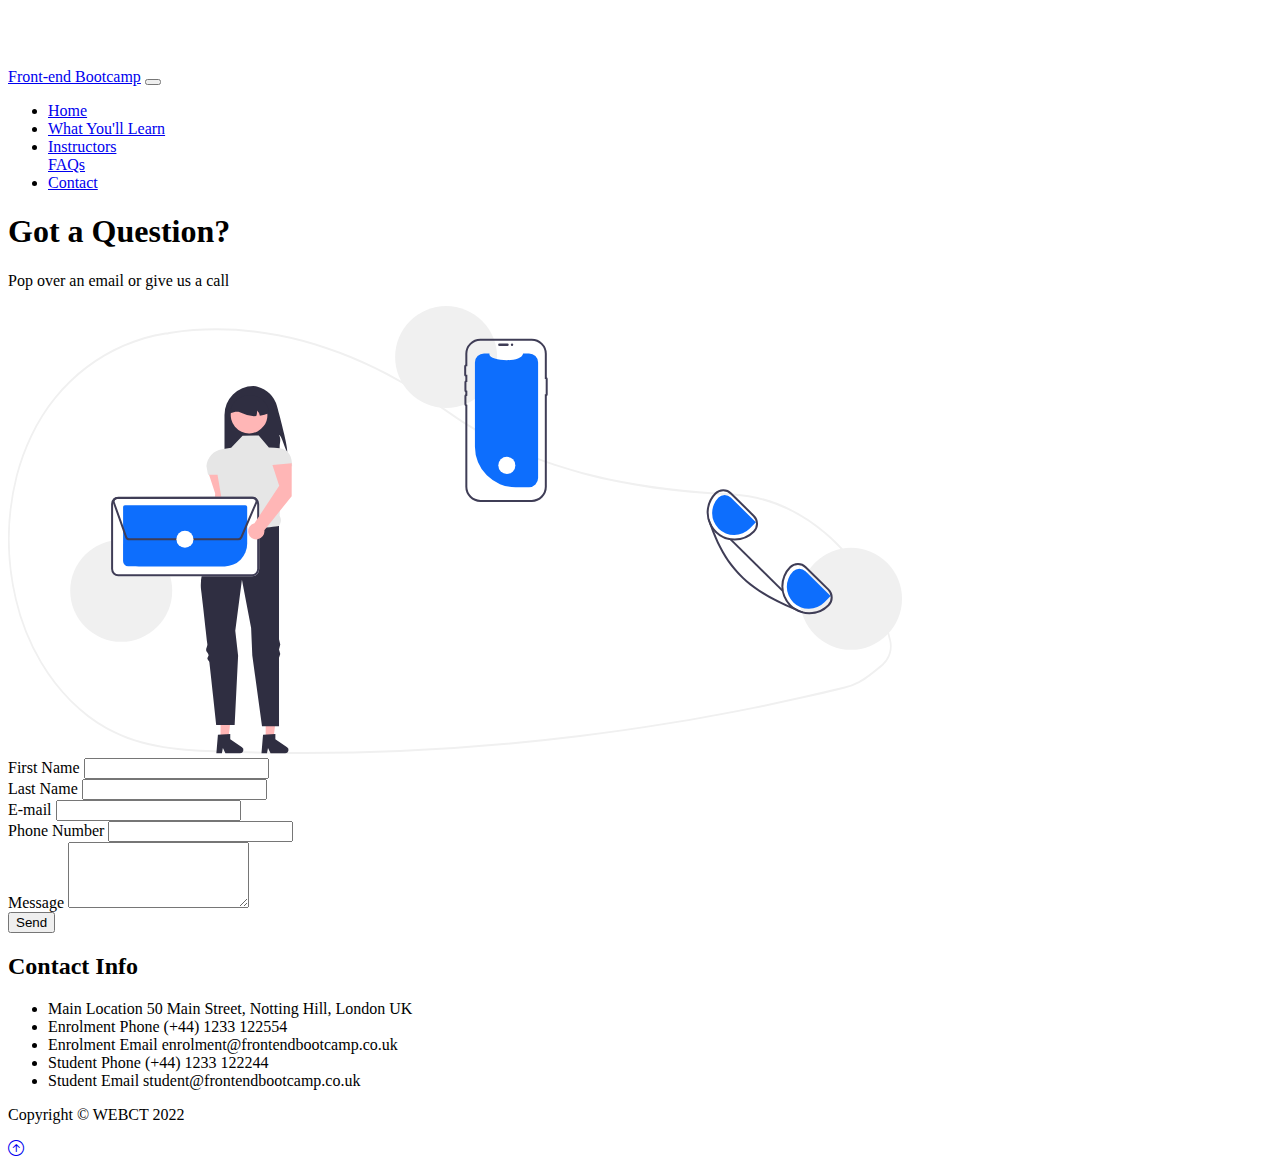
<file: contact.html>
<!DOCTYPE html>
<html lang="en">

<head>
    <meta charset="UTF-8">
    <meta http-equiv="X-UA-Compatible" content="IE=edge">
    <meta name="viewport" content="width=device-width, initial-scale=1.0">
    <!-- CSS only -->
    <link href="https://cdn.jsdelivr.net/npm/bootstrap@5.2.0-beta1/dist/css/bootstrap.min.css" rel="stylesheet"
        integrity="sha384-0evHe/X+R7YkIZDRvuzKMRqM+OrBnVFBL6DOitfPri4tjfHxaWutUpFmBp4vmVor" crossorigin="anonymous">
    <link rel="stylesheet" href="https://cdn.jsdelivr.net/npm/bootstrap-icons@1.3.0/font/bootstrap-icons.css">
    <link href='https://api.mapbox.com/mapbox-gl-js/v2.9.1/mapbox-gl.css' rel='stylesheet' />
    <link rel="icon" type="image/x-icon" href="favicon.png">
    <link rel="stylesheet" href="style.css">
    <title>Contact - Front-end Bootcamp</title>
</head>

<body>
    <!-- Navbar -->
    <nav class="navbar navbar-expand-lg bg-dark navbar-dark py-3 fixed-top">
        <div class="container">
            <a href="index.html" class="navbar-brand">Front-end Bootcamp</a>
            <button class="navbar-toggler" type="button" data-bs-toggle="collapse" data-bs-target="#navmenu">
                <span class="navbar-toggler-icon"></span>
            </button>
            <div class="collapse navbar-collapse" id="navmenu">
                <ul class="navbar-nav ms-auto">
                    <li class="nav-item">
                        <a href="index.html" class="nav-link">Home</a>
                    </li>
                    <li class="nav-item">
                        <a href="index.html#learn" class="nav-link">What You'll Learn</a>
                    </li>
                    <li class="nav-item">
                        <a href="index.html#instructors" class="nav-link">Instructors</a>
                    </li>
                    <a href="FAQs.html" class="nav-link">FAQs</a>
                    </li>
                    <li class="nav-item">
                        <a href="contact.html" class="nav-link">Contact</a>
                    </li>
                </ul>
            </div>
        </div>
    </nav>

    <!-- Showcase -->
    <section class="bg-dark text-light p-5 text-center text-sm-start">
        <div class="container">
            <div class="d-sm-flex align-items-center justify-content-between">
                <div>
                    <h1>Got a <span class="text-warning">Question?</span> </h1>
                    <p class="lead my-4">Pop over an email or give us a call</p>
                </div>
                <img class="img-fluid w-50 d-none d-sm-block" src="contact.svg" alt="">
            </div>
        </div>
    </section>

    <!-- Contact Form -->
    <div class="containe m-5 px-5">
        <form action="https://formsubmit.co/48875f39c1b086574e577a83d9bfc5df " method="POST" class="row g-3">
            <input type="hidden" name="_template" value="box">
            <input type="hidden" name="_autoresponse" value="Thank you for your message. One of our team will be in contact shortly. 
           This email was automatically generated.">
            <div class="col-md-6">
                <label for="firstName" class="form-label">First Name</label>
                <input type="text" class="form-control" name="firstName" id="firstName" required>
            </div>
            <div class="col-md-6">
                <label for="lastName" class="form-label">Last Name</label>
                <input type="text" class="form-control" name="lastName" id="lastName" required>
            </div>
            <div class="col-md-8">
                <label for="email" class="form-label">E-mail</label>
                <input type="email" class="form-control" name="email" id="email" required>
            </div>
            <div class="col-md-4">
                <label for="phone" class="form-label">Phone Number</label>
                <input type="text" class="form-control" name="phone" id="phone" required>
            </div>
            <div class="col-md-12">
                <label for="message" class="form-label">Message</label>
                <textarea class="form-control" name="message" id="message" rows="4" required></textarea>
            </div>
            <div class="col-md-12">
                <button type="submit" class="btn btn-primary">Send</button>
            </div>
        </form>
    </div>


    <!-- Contact and Map -->
    <section class="p-5">
        <div class="container">
            <div class="row g-4">
                <div class="col-md">
                    <h2 class="text-center mb-4">Contact Info</h2>
                    <ul class="list-group list-group-flush lead">
                        <li class="list-group-item">
                            <span class="fw-bold">Main Location</span> 50 Main Street, Notting Hill, London UK
                        </li>
                        <li class="list-group-item">
                            <span class="fw-bold">Enrolment Phone</span> (+44) 1233 122554
                        </li>
                        <li class="list-group-item">
                            <span class="fw-bold">Enrolment Email</span> enrolment@frontendbootcamp.co.uk
                        </li>
                        <li class="list-group-item">
                            <span class="fw-bold">Student Phone</span> (+44) 1233 122244
                        </li>
                        <li class="list-group-item">
                            <span class="fw-bold">Student Email</span> student@frontendbootcamp.co.uk
                        </li>
                    </ul>
                </div>
                <div class="col-md">
                    <div id="map"></div>
                </div>
            </div>
        </div>
    </section>

    <!-- Footer -->
    <footer class="p-5 text-white text-center position-relative bg-dark">
        <div class="container">
            <p class="lead">Copyright &copy; WEBCT 2022</p>
            <a href="#" class="position-absolute bottom-0 end-0 p-5">
                <i class="bi bi-arrow-up-circle h1"></i>
            </a>
        </div>
    </footer>



    <!-- JavaScript Bundle with Popper -->
    <script src="https://cdn.jsdelivr.net/npm/bootstrap@5.2.0-beta1/dist/js/bootstrap.bundle.min.js"
        integrity="sha384-pprn3073KE6tl6bjs2QrFaJGz5/SUsLqktiwsUTF55Jfv3qYSDhgCecCxMW52nD2"
        crossorigin="anonymous"></script>
    <script src='https://api.mapbox.com/mapbox-gl-js/v2.9.1/mapbox-gl.js'></script>

    <script>
        mapboxgl.accessToken = 'pk.eyJ1IjoiY2hsb2V0aG9tcHNvbjk3IiwiYSI6ImNsNzk3dncxZDAxdjUzb282YzV1bXRlOTUifQ.QxaiswdgYjtKaqBqrPGqeg';
        var map = new mapboxgl.Map({
            container: 'map',
            style: 'mapbox://styles/mapbox/streets-v11',
            center: [-0.118092, 51.509865],
            zoom: 18,
        });
    </script>

</body>

</html>
</file>
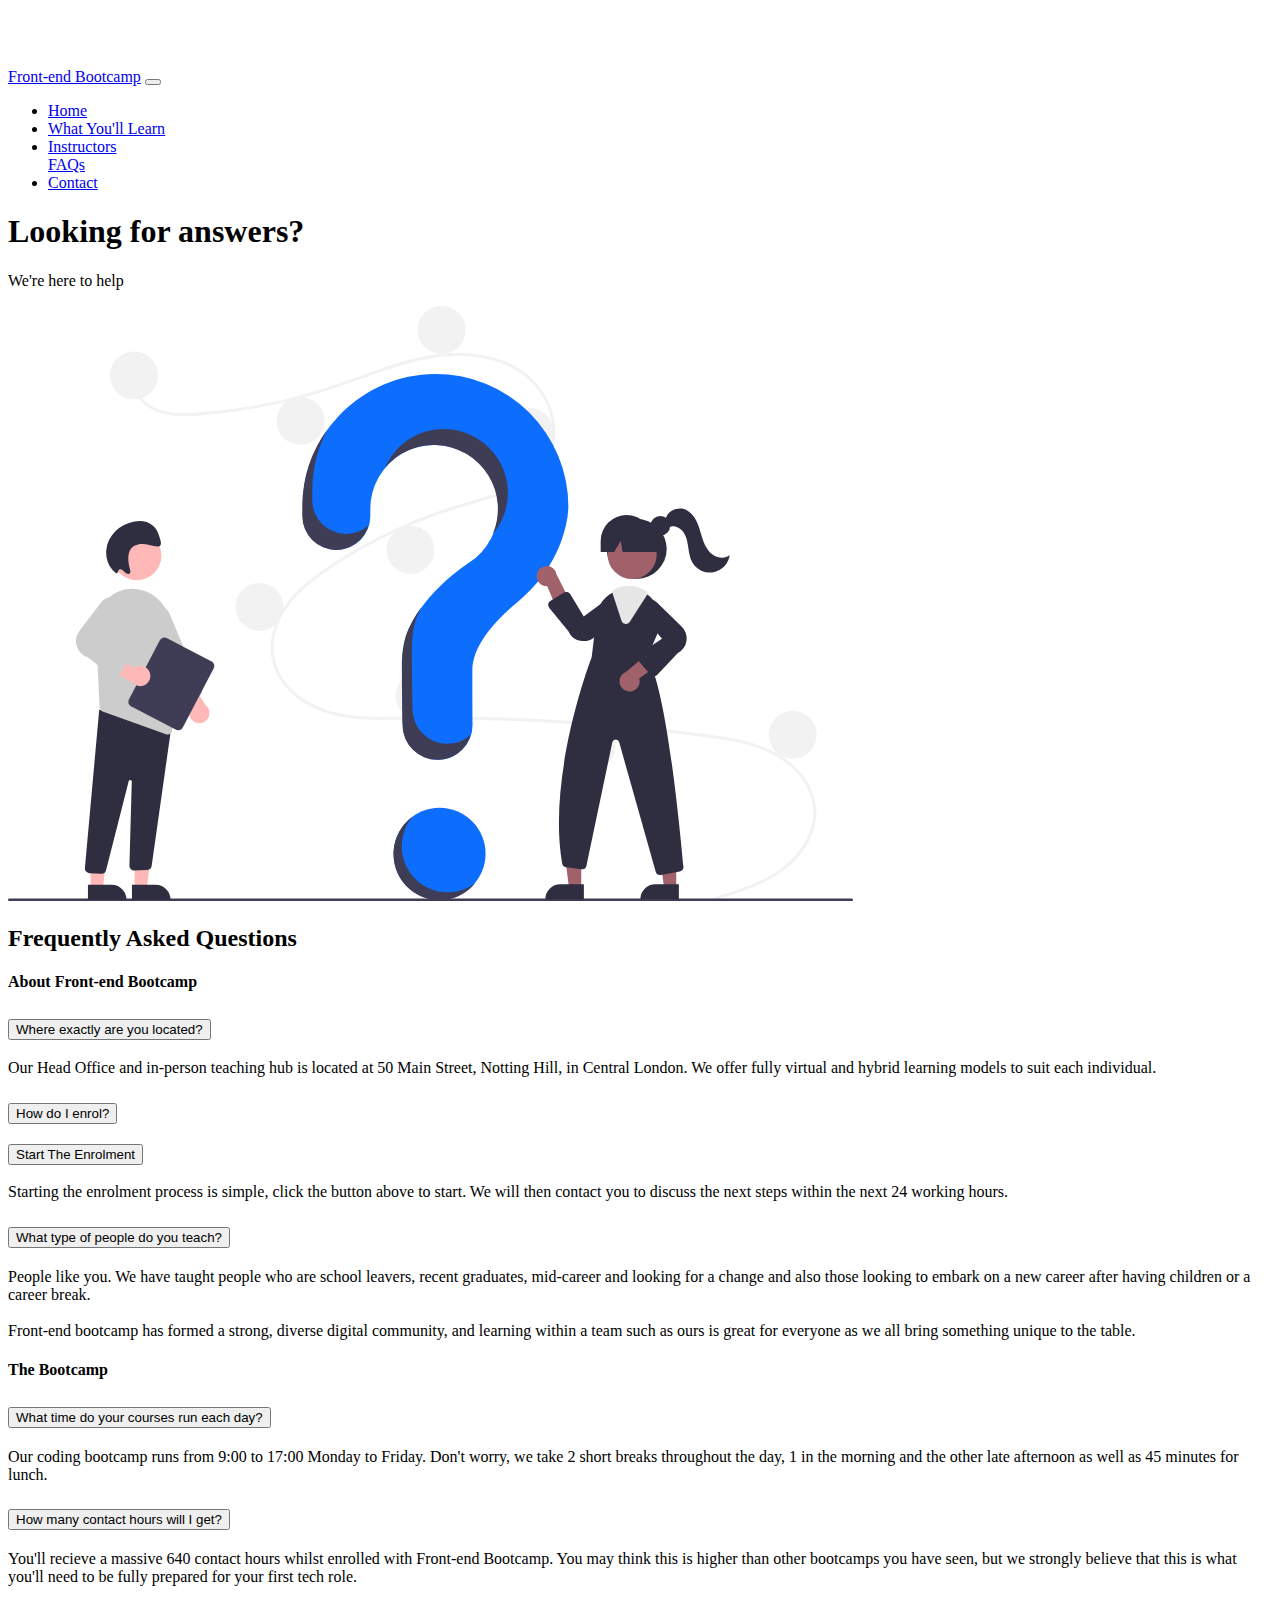
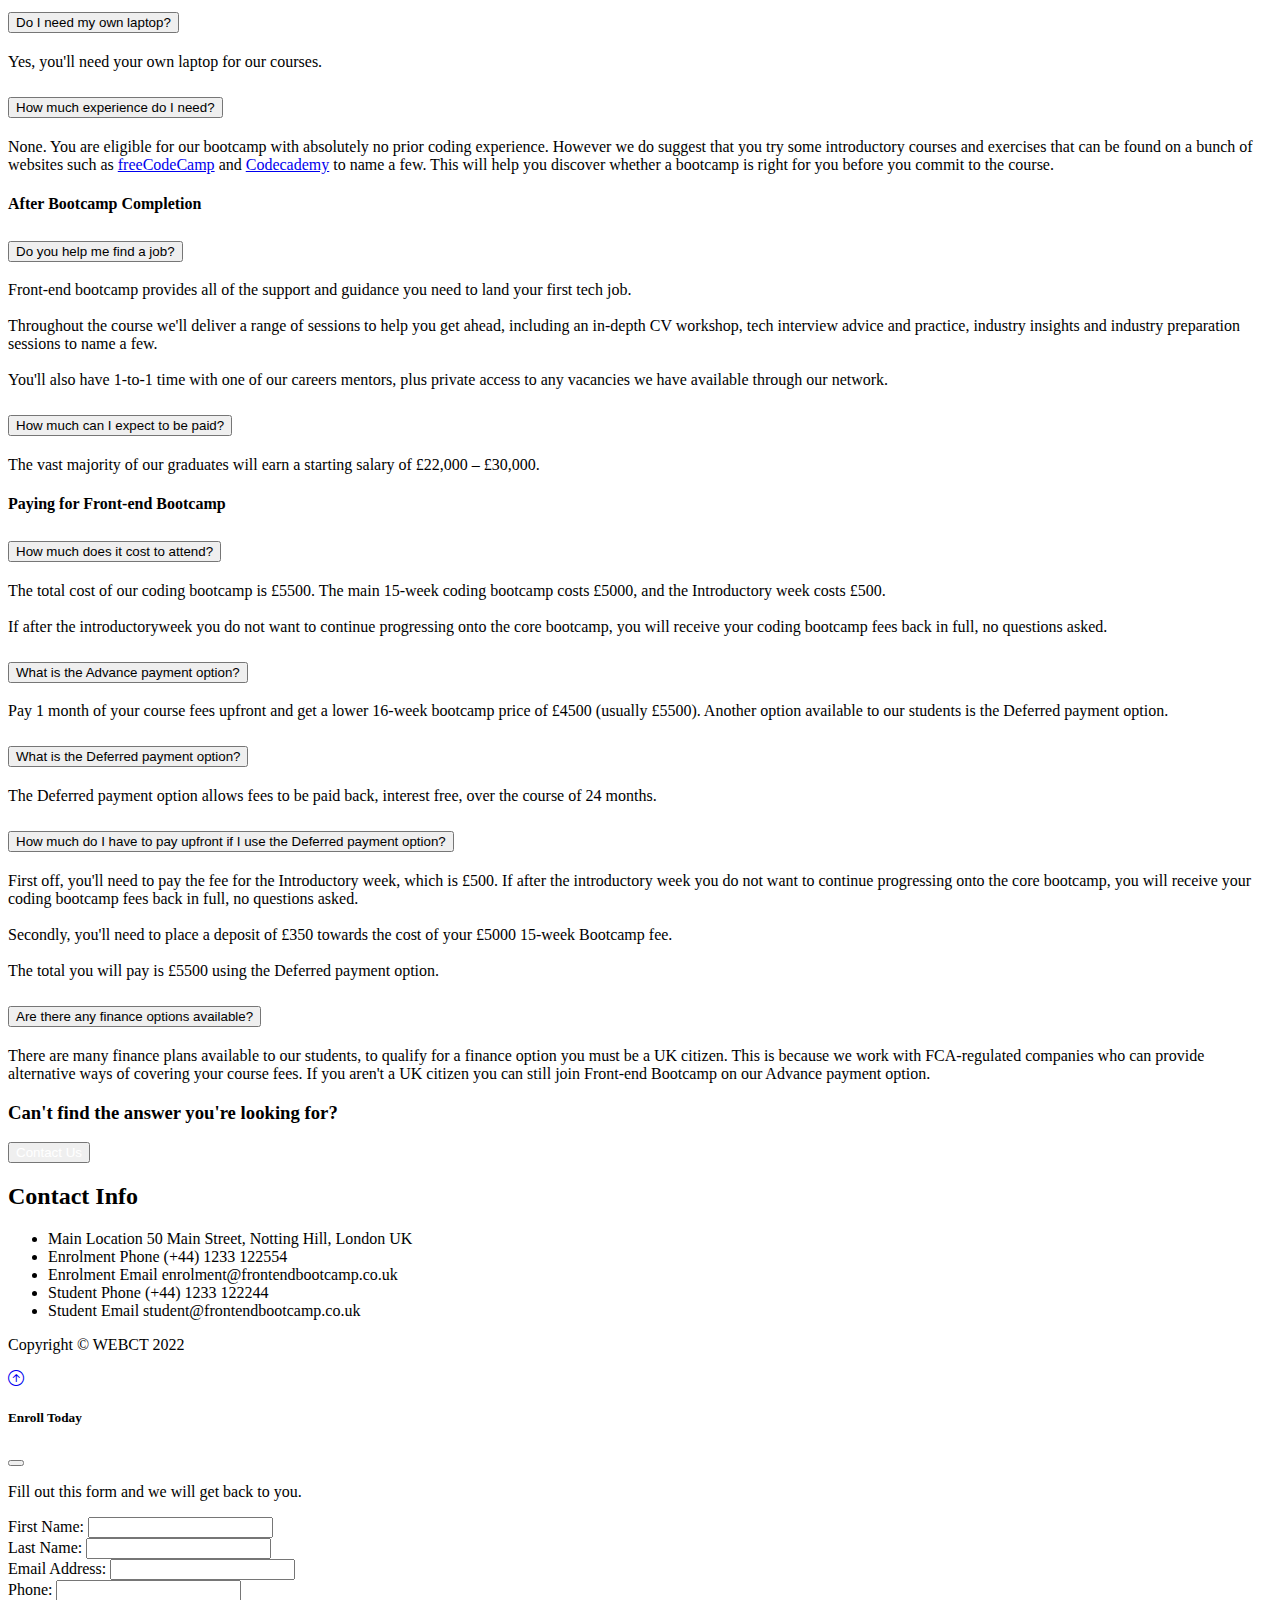
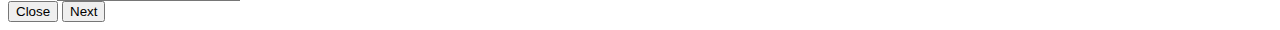
<file: FAQs.html>
<!DOCTYPE html>
<html lang="en">

<head>
    <meta charset="UTF-8">
    <meta http-equiv="X-UA-Compatible" content="IE=edge">
    <meta name="viewport" content="width=device-width, initial-scale=1.0">
    <!-- CSS only -->
    <link href="https://cdn.jsdelivr.net/npm/bootstrap@5.2.0-beta1/dist/css/bootstrap.min.css" rel="stylesheet"
        integrity="sha384-0evHe/X+R7YkIZDRvuzKMRqM+OrBnVFBL6DOitfPri4tjfHxaWutUpFmBp4vmVor" crossorigin="anonymous">
    <link rel="stylesheet" href="https://cdn.jsdelivr.net/npm/bootstrap-icons@1.3.0/font/bootstrap-icons.css">
    <link href='https://api.mapbox.com/mapbox-gl-js/v2.9.1/mapbox-gl.css' rel='stylesheet' />
    <link rel="icon" type="image/x-icon" href="favicon.png">
    <link rel="stylesheet" href="style.css">
    <title>FAQs - Front-end Bootcamp</title>
</head>

<body>
    <!-- Navbar -->
    <nav class="navbar navbar-expand-lg bg-dark navbar-dark py-3 fixed-top">
        <div class="container">
            <a href="index.html" class="navbar-brand">Front-end Bootcamp</a>
            <button class="navbar-toggler" type="button" data-bs-toggle="collapse" data-bs-target="#navmenu">
                <span class="navbar-toggler-icon"></span>
            </button>
            <div class="collapse navbar-collapse" id="navmenu">
                <ul class="navbar-nav ms-auto">
                    <li class="nav-item">
                        <a href="index.html" class="nav-link">Home</a>
                    </li>
                    <li class="nav-item">
                        <a href="index.html#learn" class="nav-link">What You'll Learn</a>
                    </li>
                    <li class="nav-item">
                        <a href="index.html#instructors" class="nav-link">Instructors</a>
                    </li>
                    <a href="#" class="nav-link">FAQs</a>
                </li>
                <li class="nav-item">
                    <a href="contact.html" class="nav-link" target="_blank">Contact</a>
                </li>
                </ul>
            </div>
        </div>
    </nav>

    <!-- Showcase -->
    <section class="bg-dark text-light p-5 text-center text-sm-start">
        <div class="container">
            <div class="d-sm-flex align-items-center justify-content-between">
                <div>
                    <h1>Looking for <span class="text-warning"> answers?</span> </h1>
                    <p class="lead my-4">We're here to help</p>
                </div>
                <img class="img-fluid w-50 d-none d-sm-block" src="FAQs.svg" alt="">
            </div>
        </div>
    </section>

    <!-- FAQs -->
    <section class="p-5" id="questions">
        <div class="container">
            <h2 class="text-center mb-4">Frequently Asked Questions</h2>
            <h4 class="mb-4">About Front-end Bootcamp</h4>
            <div class="accordion accordion-flush" id="questions">
                <!-- Item 1 -->
                <div class="accordion-item">
                    <h2 class="accordion-header">
                        <button class="accordion-button collapsed" type="button" data-bs-toggle="collapse"
                            data-bs-target="#question-1" aria-expanded="false" aria-controls="flush-collapseOne">
                            Where exactly are you located?
                        </button>
                    </h2>
                    <div id="question-1" class="accordion-collapse collapse" aria-labelledby="flush-headingOne"
                        data-bs-parent="#questions">
                        <div class="accordion-body">Our Head Office and in-person teaching hub is located at 50 Main
                            Street, Notting Hill, in Central London. We offer fully virtual and hybrid learning models
                            to suit each individual.
                        </div>
                    </div>
                </div>
                
                <!-- Item 2 -->
                <div class="accordion-item">
                    <h2 class="accordion-header">
                        <button class="accordion-button collapsed" type="button" data-bs-toggle="collapse"
                        data-bs-target="#question-2" aria-expanded="false" aria-controls="flush-collapseOne">
                        How do I enrol?
                    </button>
                </h2>
                <div id="question-2" class="accordion-collapse collapse" aria-labelledby="flush-headingOne"
                data-bs-parent="#questions">
                <div class="accordion-body">
                    <button class="btn btn-primary btn-lg" data-bs-toggle="modal" data-bs-target="#enroll">Start
                        The
                        Enrolment</button><br><br>
                        Starting the enrolment process is simple, click the button above to start. We will then contact you to discuss the next steps within the next 24
                        working hours.
                    </div>
                </div>
            </div>
          
            <!-- Item 3 -->
            <div class="accordion-item">
                <h2 class="accordion-header">
                    <button class="accordion-button collapsed" type="button" data-bs-toggle="collapse"
                        data-bs-target="#question-3" aria-expanded="false" aria-controls="flush-collapseOne">
                       What type of people do you teach?
                    </button>
                </h2>
                <div id="question-3" class="accordion-collapse collapse" aria-labelledby="flush-headingOne"
                    data-bs-parent="#questions">
                    <div class="accordion-body">People like you. We have taught people who are school leavers, recent graduates, mid-career and looking for a change and also those looking to embark on a new career after having children or a career break. <br><br> Front-end bootcamp has formed a strong, diverse digital community, and learning within a team such as ours is great for everyone as we all bring something unique to the table.
                    </div>
                </div>
            </div>
            <h4 class="my-4">The Bootcamp</h4>
            <!-- Item 4 -->
            <div class="accordion-item">
                <h2 class="accordion-header">
                        <button class="accordion-button collapsed" type="button" data-bs-toggle="collapse"
                            data-bs-target="#question-4" aria-expanded="false" aria-controls="flush-collapseOne">
                           What time do your courses run each day?
                        </button>
                    </h2>
                    <div id="question-4" class="accordion-collapse collapse" aria-labelledby="flush-headingOne"
                        data-bs-parent="#questions">
                        <div class="accordion-body">Our coding bootcamp runs from 9:00 to 17:00 Monday to Friday. Don't worry, we take 2 short breaks throughout the day, 1 in the morning and the other late afternoon as well as 45 minutes for lunch.</div>
                    </div>
                </div>
                <!-- Item 5 -->
                <div class="accordion-item">
                    <h2 class="accordion-header">
                        <button class="accordion-button collapsed" type="button" data-bs-toggle="collapse"
                            data-bs-target="#question-5" aria-expanded="false" aria-controls="flush-collapseOne">
                            How many contact hours will I get?
                        </button>
                    </h2>
                    <div id="question-5" class="accordion-collapse collapse" aria-labelledby="flush-headingOne"
                        data-bs-parent="#questions">
                        <div class="accordion-body">You'll recieve a massive 640 contact hours whilst enrolled with Front-end Bootcamp. You may think this is higher than other bootcamps you have seen, but we strongly believe that this is what you'll need to be fully prepared for your first tech role.</div>
                    </div>
                </div>
                <!-- Item 6 -->
                <div class="accordion-item">
                    <h2 class="accordion-header">
                        <button class="accordion-button collapsed" type="button" data-bs-toggle="collapse"
                            data-bs-target="#question-6" aria-expanded="false" aria-controls="flush-collapseOne">
                            Do I need my own laptop?
                        </button>
                    </h2>
                    <div id="question-6" class="accordion-collapse collapse" aria-labelledby="flush-headingOne"
                        data-bs-parent="#questions">
                        <div class="accordion-body">Yes, you'll need your own laptop for our courses.</div>
                    </div>
                </div>
                <!-- Item 7 -->
                <div class="accordion-item">
                    <h2 class="accordion-header">
                        <button class="accordion-button collapsed" type="button" data-bs-toggle="collapse"
                            data-bs-target="#question-7" aria-expanded="false" aria-controls="flush-collapseOne">
                            How much experience do I need?
                        </button>
                    </h2>
                    <div id="question-7" class="accordion-collapse collapse" aria-labelledby="flush-headingOne"
                        data-bs-parent="#questions">
                        <div class="accordion-body">None. You are eligible for our bootcamp with absolutely no prior coding experience. However we do suggest that you try some introductory courses and exercises that can be found on a bunch of websites such as <a href="https://www.freecodecamp.org/learn" target="_blank">freeCodeCamp</a> and <a href="https://www.codecademy.com/" target="_blank">Codecademy</a> to name a few. This will help you discover whether a bootcamp is right for you before you commit to the course.</div>
                    </div>
                </div>
                <h4 class="my-4">After Bootcamp Completion</h4>
                <!-- Item 8 -->
                <div class="accordion-item">
                    <h2 class="accordion-header">
                        <button class="accordion-button collapsed" type="button" data-bs-toggle="collapse"
                            data-bs-target="#question-8" aria-expanded="false" aria-controls="flush-collapseOne">
                            Do you help me find a job?
                        </button>
                    </h2>
                    <div id="question-8" class="accordion-collapse collapse" aria-labelledby="flush-headingOne"
                        data-bs-parent="#questions">
                        <div class="accordion-body">Front-end bootcamp provides all of the support and guidance you need
                            to land your first tech job.<br><br> Throughout the course we'll deliver a range of
                            sessions to help you get ahead, including an in-depth CV workshop, tech interview advice and
                            practice, industry insights and industry preparation sessions to name a few. <br><br> You'll
                            also have 1-to-1 time with one of our careers mentors, plus private access to any vacancies
                            we have available through our network.</div>
                    </div>
                </div>
                <!-- Item 9 -->
                <div class="accordion-item">
                    <h2 class="accordion-header">
                        <button class="accordion-button collapsed" type="button" data-bs-toggle="collapse"
                            data-bs-target="#question-9" aria-expanded="false" aria-controls="flush-collapseOne">
                            How much can I expect to be paid?
                        </button>
                    </h2>
                    <div id="question-9" class="accordion-collapse collapse" aria-labelledby="flush-headingOne"
                        data-bs-parent="#questions">
                        <div class="accordion-body">The vast majority of our graduates will earn a starting salary of £22,000 – £30,000.
                    </div>
                </div>
                </div>
                <h4 class="my-4">Paying for Front-end Bootcamp</h4>
                  <!-- Item 10 -->
            <div class="accordion-item">
                <h2 class="accordion-header">
                    <button class="accordion-button collapsed" type="button" data-bs-toggle="collapse"
                        data-bs-target="#question-10" aria-expanded="false" aria-controls="flush-collapseOne">
                        How much does it cost to attend?
                    </button>
                </h2>
                <div id="question-10" class="accordion-collapse collapse" aria-labelledby="flush-headingOne"
                    data-bs-parent="#questions">
                    <div class="accordion-body">The total cost of our coding bootcamp is £5500. The main 15-week
                        coding bootcamp costs £5000, and the Introductory week costs £500.<br><br> If after the
                        introductoryweek you do not want to continue progressing onto the core bootcamp, you will
                        receive your coding bootcamp fees back in full, no questions asked. </div>
                </div>
            </div>
                  <!-- Item 11 -->
            <div class="accordion-item">
                <h2 class="accordion-header">
                    <button class="accordion-button collapsed" type="button" data-bs-toggle="collapse"
                        data-bs-target="#question-11" aria-expanded="false" aria-controls="flush-collapseOne">
                        What is the Advance payment option?
                    </button>
                </h2>
                <div id="question-11" class="accordion-collapse collapse" aria-labelledby="flush-headingOne"
                    data-bs-parent="#questions">
                    <div class="accordion-body">Pay 1 month of your course fees upfront and get a lower
                        16-week bootcamp price of £4500 (usually £5500). Another option available to our students is
                        the Deferred payment option.
                    </div>
                </div>
            </div>
                  <!-- Item 12 -->
            <div class="accordion-item">
                <h2 class="accordion-header">
                    <button class="accordion-button collapsed" type="button" data-bs-toggle="collapse"
                        data-bs-target="#question-12" aria-expanded="false" aria-controls="flush-collapseOne">
                        What is the Deferred payment option?
                    </button>
                </h2>
                <div id="question-12" class="accordion-collapse collapse" aria-labelledby="flush-headingOne"
                    data-bs-parent="#questions">
                    <div class="accordion-body">The Deferred payment option allows fees to be paid back, interest free, over the
                        course of 24 months.
                    </div>
                </div>
            </div>
                  <!-- Item 13 -->
            <div class="accordion-item">
                <h2 class="accordion-header">
                    <button class="accordion-button collapsed" type="button" data-bs-toggle="collapse"
                        data-bs-target="#question-13" aria-expanded="false" aria-controls="flush-collapseOne">
                        How much do I have to pay upfront if I use the Deferred payment option?
                    </button>
                </h2>
                <div id="question-13" class="accordion-collapse collapse" aria-labelledby="flush-headingOne"
                    data-bs-parent="#questions">
                    <div class="accordion-body"> First off, you'll need to pay the fee for the Introductory week, which is £500. If after the
                        introductory week you do not want to continue progressing onto the core bootcamp, you will
                        receive your coding bootcamp fees back in full, no questions asked. <br><br> Secondly, you'll need to place a deposit of £350 towards the cost of your £5000 15-week Bootcamp fee.<br><br> The total you will pay is £5500 using the Deferred payment option.
                    </div>
                </div>
            </div>
                  <!-- Item 14 -->
            <div class="accordion-item">
                <h2 class="accordion-header">
                    <button class="accordion-button collapsed" type="button" data-bs-toggle="collapse"
                        data-bs-target="#question-14" aria-expanded="false" aria-controls="flush-collapseOne">
                      Are there any finance options available?
                    </button>
                </h2>
                <div id="question-14" class="accordion-collapse collapse" aria-labelledby="flush-headingOne"
                    data-bs-parent="#questions">
                    <div class="accordion-body"> There are many finance plans available to our students, to qualify for a finance option you must be a UK citizen. This is because we work with FCA-regulated companies who can provide alternative ways of covering your course fees. If you aren't a UK citizen you can still join Front-end Bootcamp on our Advance payment option.
                    </div>                    
                </div>
            </div>
            <div></div>                      
            </div>
            </div> 
                     
    </section>

    <!-- Newletter -->
    <section class="bg-primary text-light p-5">
        <div class="container">
            <div class="d-md-flex justify-content-between align-items-center">
                <h3 class="mb-3 mb-md-0">Can't find the answer you're looking for?</h3>
                <div>
                    <button class="btn btn-dark btn-lg" type="button"><a href="contact.html" class="ns" target="_blank">Contact Us</a></button>
                </div>
            </div>
        </div>
    </section>
    

    

    <!-- Contact and Map -->
    <section class="p-5">
        <div class="container">
            <div class="row g-4">
                <div class="col-md">
                    <h2 class="text-center mb-4">Contact Info</h2>
                    <ul class="list-group list-group-flush lead">
                        <li class="list-group-item">
                            <span class="fw-bold">Main Location</span> 50 Main Street, Notting Hill, London UK
                        </li>
                        <li class="list-group-item">
                            <span class="fw-bold">Enrolment Phone</span> (+44) 1233 122554
                        </li>
                        <li class="list-group-item">
                            <span class="fw-bold">Enrolment Email</span> enrolment@frontendbootcamp.co.uk
                        </li>
                        <li class="list-group-item">
                            <span class="fw-bold">Student Phone</span> (+44) 1233 122244
                        </li>
                        <li class="list-group-item">
                            <span class="fw-bold">Student Email</span> student@frontendbootcamp.co.uk
                        </li>
                    </ul>
                </div>
                <div class="col-md">
                    <div id="map"></div>
                </div>
            </div>
        </div>
    
    </section>

    <!-- Footer -->
    <footer class="p-5 text-white text-center position-relative bg-dark">
        <div class="container">
            <p class="lead">Copyright &copy; WEBCT 2022</p>
            <a href="#" class="position-absolute bottom-0 end-0 p-5">
                <i class="bi bi-arrow-up-circle h1"></i>
            </a>
        </div>
    </footer>

    <!-- Modal -->
    <div class="modal fade" id="enroll" tabindex="-1" aria-labelledby="exampleModalLabel" aria-hidden="true">
        <div class="modal-dialog">
            <div class="modal-content">
                <div class="modal-header">
                    <h5 class="modal-title" id="exampleModalLabel">Enroll Today</h5>
                    <button type="button" class="btn-close" data-bs-dismiss="modal" aria-label="Close"></button>
                </div>
                <div class="modal-body">
                    <p class="lead">Fill out this form and we will get back to you.</p>
                    <form action="">
                        <div class="mb-3">
                            <label for="first-name" class="col-form-label">
                                First Name:
                            </label>
                            <input type="text" class="form-control" id="first-name">
                        </div>
                        <div class="mb-3">
                            <label for="last-name" class="col-form-label">
                                Last Name:
                            </label>
                            <input type="text" class="form-control" id="last-name">
                        </div>
                        <div class="mb-3">
                            <label for="email-address" class="col-form-label">
                                Email Address:
                            </label>
                            <input type="text" class="form-control" id="email-address">
                        </div>
                        <div class="mb-3">
                            <label for="phone" class="col-form-label">
                                Phone:
                            </label>
                            <input type="text" class="form-control" id="phone">
                        </div>
                    </form>
                </div>
                <div class="modal-footer">
                    <button type="button" class="btn btn-secondary" data-bs-dismiss="modal">Close</button>
                    <button type="button" class="btn btn-primary">Next</button>
                </div>
            </div>
        </div>
    </div>

    <!-- JavaScript Bundle with Popper -->
    <script src="https://cdn.jsdelivr.net/npm/bootstrap@5.2.0-beta1/dist/js/bootstrap.bundle.min.js"
        integrity="sha384-pprn3073KE6tl6bjs2QrFaJGz5/SUsLqktiwsUTF55Jfv3qYSDhgCecCxMW52nD2"
        crossorigin="anonymous"></script>
    <script src='https://api.mapbox.com/mapbox-gl-js/v2.9.1/mapbox-gl.js'></script>

    <script>
        mapboxgl.accessToken = 'pk.eyJ1IjoiY2hsb2V0aG9tcHNvbjk3IiwiYSI6ImNsNzk3dncxZDAxdjUzb282YzV1bXRlOTUifQ.QxaiswdgYjtKaqBqrPGqeg';
        var map = new mapboxgl.Map({
            container: 'map',
            style: 'mapbox://styles/mapbox/streets-v11',
            center: [-0.118092, 51.509865],
            zoom: 18,
        });
    </script>

</body>

</html>
</file>
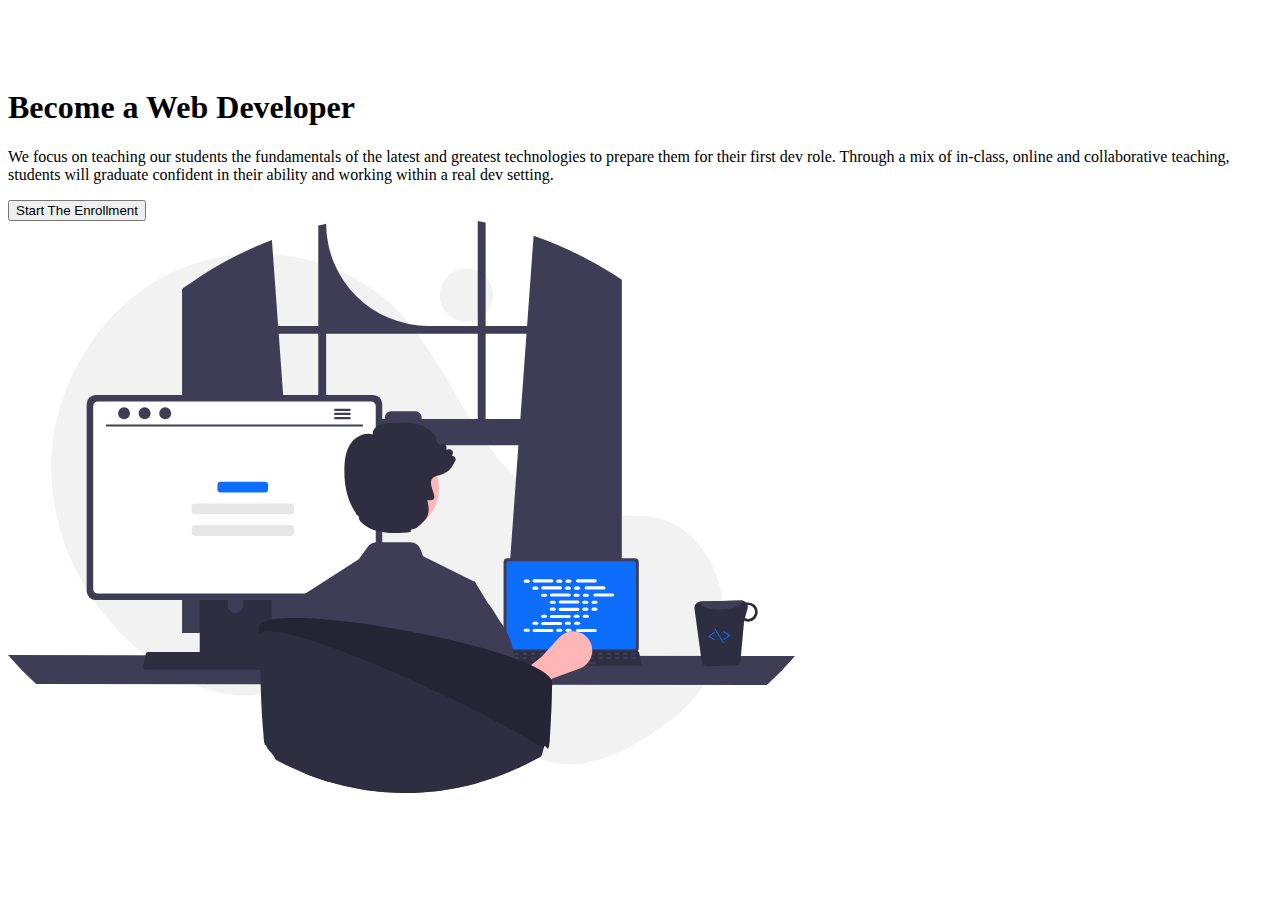
<file: showcase.html>
<!DOCTYPE html>
<html lang="en">
<head>
    <meta charset="UTF-8">
    <meta http-equiv="X-UA-Compatible" content="IE=edge">
    <meta name="viewport" content="width=device-width, initial-scale=1.0">
    <link href="https://cdn.jsdelivr.net/npm/bootstrap@5.2.0-beta1/dist/css/bootstrap.min.css" rel="stylesheet" integrity="sha384-0evHe/X+R7YkIZDRvuzKMRqM+OrBnVFBL6DOitfPri4tjfHxaWutUpFmBp4vmVor" crossorigin="anonymous">
<link rel="stylesheet" href="style.css">
    <title>Showcase</title>
</head>
<body>
   <!-- Showcase -->
<section class="bg-dark text-light p-5 text-center text-sm-start">
    <div class="container">
        <div class="d-sm-flex align-items-center justify-content-between">
            <div>
                <h1>Become a <span class="text-warning">Web Developer</span> </h1>
                <p class="lead my-4" >We focus on teaching our students the fundamentals of the latest and greatest technologies to prepare them for their first dev role. Through a mix of in-class, online and collaborative teaching, students will graduate confident in their ability and working within a real dev setting.</p>
                <button class="btn btn-primary btn-lg">Start The Enrollment</button>
            </div>
            <img class="img-fluid w-50 d-none d-sm-block" src="working.svg" alt="">
        </div>
    </div>
</section>
</body>
</html>
</file>
<file: style.css>
@media(min-width:768px){
.news-input {
width: 50%;
}
}

#map {
    width: 100%;
    height: 100%;
    border-radius: 10px;
}

body::before {
    content: '';
    display: block;
    height: 60px;

}

.btn-light:hover {
 opacity: .9;
}

.btn-dark:hover {
    opacity: .9;
}

.ns {
    text-decoration: none;
    color: white;
}

.ns:hover {
    color: white;
    opacity: .9;
}
</file>
